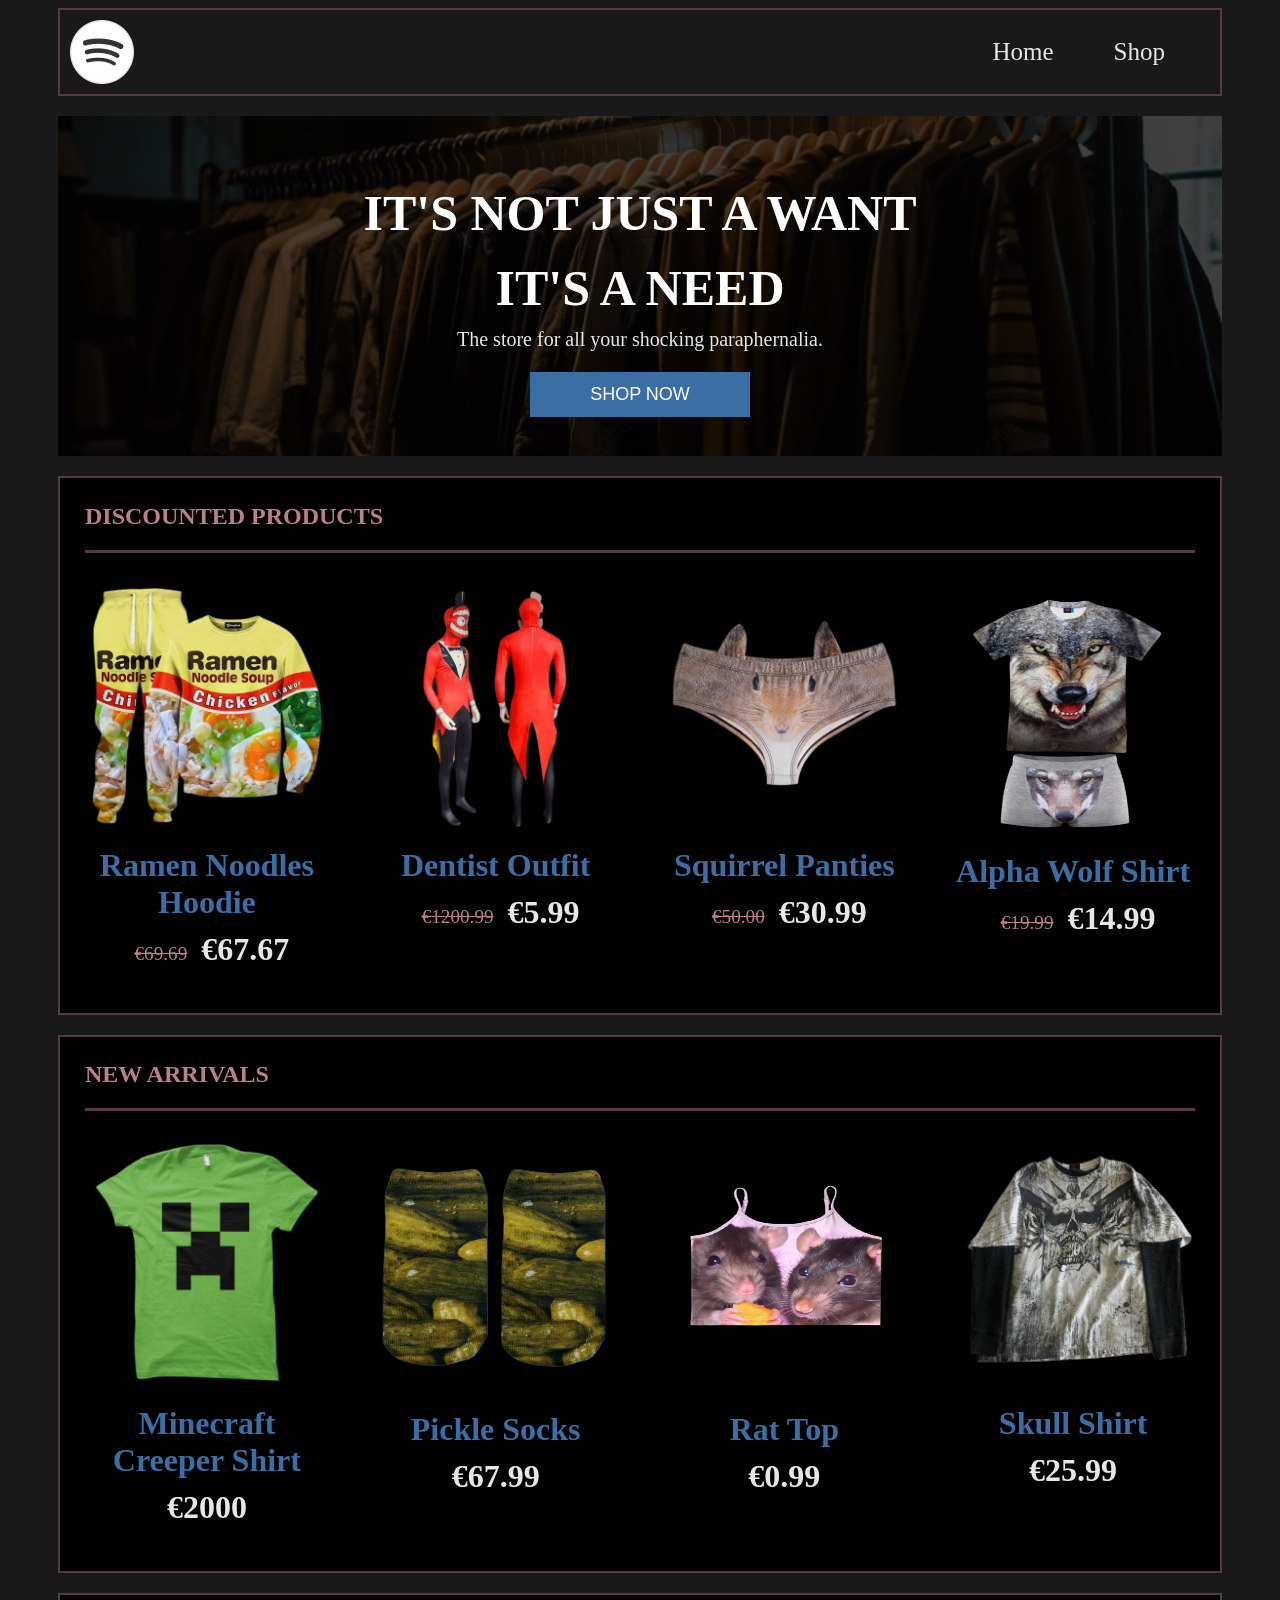
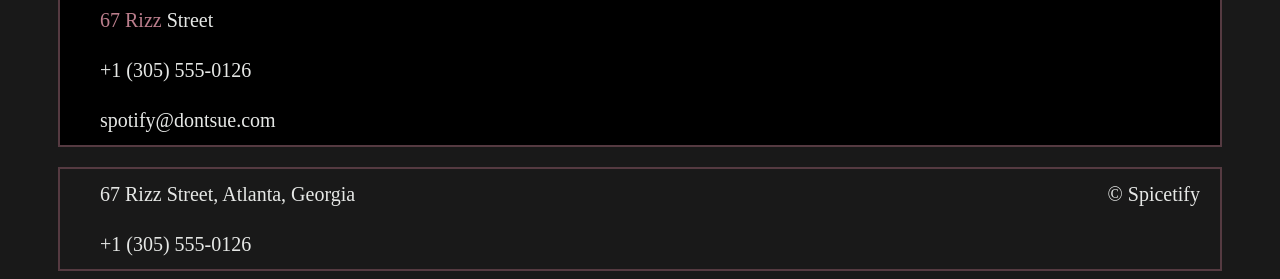
<file: index.html>
<!-- THIS IS FOR THE STORE MAIN PAGE -->

<!DOCTYPE html>
<html lang="en">
<head>
    <meta charset="UTF-8">
    <meta name="viewport" content="width=device-width, initial-scale=1.0">
    <link rel="stylesheet" href="style.css">
    <title>Homepage</title>
</head>
<body>
    <header>
        <div>
            <img src="Logo (2).png" alt="Kompānijas Logo">
            <nav aria-label="HeaderBar">
                <a href="index.html">Home</a>
                <a href="store.html">Shop</a>
            </nav>
        </div>
    </header>
    <article class="HeroSection">
        <h1>IT'S NOT JUST A WANT<br>
            IT'S A NEED</h1>
        <p>The store for all your shocking paraphernalia.</p>
        <button>SHOP NOW</button>
    </article>
    <section class="DiscountedProducts">
        <h2>DISCOUNTED PRODUCTS</h2>
        <hr></hr>
        <div class="DiscProductShowcase">
            <figure>
                <img src="RamenNoodles-removebg-preview.png" alt="Apparel with ramen noodles on it">
                <section>
                    <figcaption class="ProductCaption">Ramen Noodles Hoodie</figcaption>
                    <figcaption>
                        <span class="OldPrice">€69.69</span>
                        <span class="NewPrice">€67.67</span>
                    </figcaption>
                </section>
            </figure>
            <figure>
                <img src="CaineOutfitShowcase-removebg-preview.png" alt="Cartoon Character Cosplay">
                <section>
                    <figcaption class="ProductCaption">Dentist Outfit</figcaption>
                    <figcaption>
                        <span class="OldPrice">€1200.99</span>
                        <span class="NewPrice">€5.99</span>
                    </figcaption>
                </section>
            </figure>
            <figure>
                <img src="Squirrel.png" alt="Squirrel panties">
                <section>
                    <figcaption class="ProductCaption">Squirrel Panties</figcaption>
                    <figcaption>
                        <span class="OldPrice">€50.00</span>
                        <span class="NewPrice">€30.99</span>
                    </figcaption>
                </section>
            </figure>
            <figure>
                <img src="Alpha-removebg-preview.png" alt="An alpha wolf printed shirt">
                <section>
                    <figcaption class="ProductCaption">Alpha Wolf Shirt</figcaption>
                    <figcaption>
                        <span class="OldPrice">€19.99</span>
                        <span class="NewPrice">€14.99</span>
                    </figcaption>
                </section>
            </figure>
        </div>
    </section>
    <section class="NewArrivals">
        <h2>NEW ARRIVALS</h2>
        <hr></hr>
        <div class="NewArrivalsShowcase">
            <figure>
                <img src="MinecraftShirt.png" alt="Minecraft Shirt with a Creeper on it">
                <section>
                    <figcaption class="ProductCaption">Minecraft Creeper Shirt</figcaption>
                    <figcaption>€2000</figcaption>
                </section>
            </figure>
            <figure>
                <img src="PickleSocks.png" alt="Socks with pickles on them">
                <section>
                    <figcaption class="ProductCaption">Pickle Socks</figcaption>
                    <figcaption>€67.99</figcaption>
                </section>
            </figure>
            <figure>
                <img src="RatTop.png" alt="Top with two rats lovingly on it">
                <section>
                    <figcaption class="ProductCaption">Rat Top</figcaption>
                    <figcaption>€0.99</figcaption>
                </section>
            </figure>
            <figure>
                <img src="Skullshirt.png" alt="Shirt with a skull on it">
                <section>
                    <figcaption class="ProductCaption">Skull Shirt</figcaption>
                    <figcaption>€25.99</figcaption>
                </section>
            </figure>
        </div>
    </section>
    <footer>
        <p>
            <span id="AddressNumber">67 Rizz</span> 
            <span>Street</span>
        </p>
        <p>+1 (305) 555-0126</p>
        <p>spotify@dontsue.com</p>       
    </footer>
    <footer class="Footer2">
        <div class="FooterContainer">
            <p>67 Rizz Street, Atlanta, Georgia</p>
            <p>&copy; Spicetify</p>
        </div>
        <p>+1 (305) 555-0126</p>
    </footer>
</body>
</html>
</file>
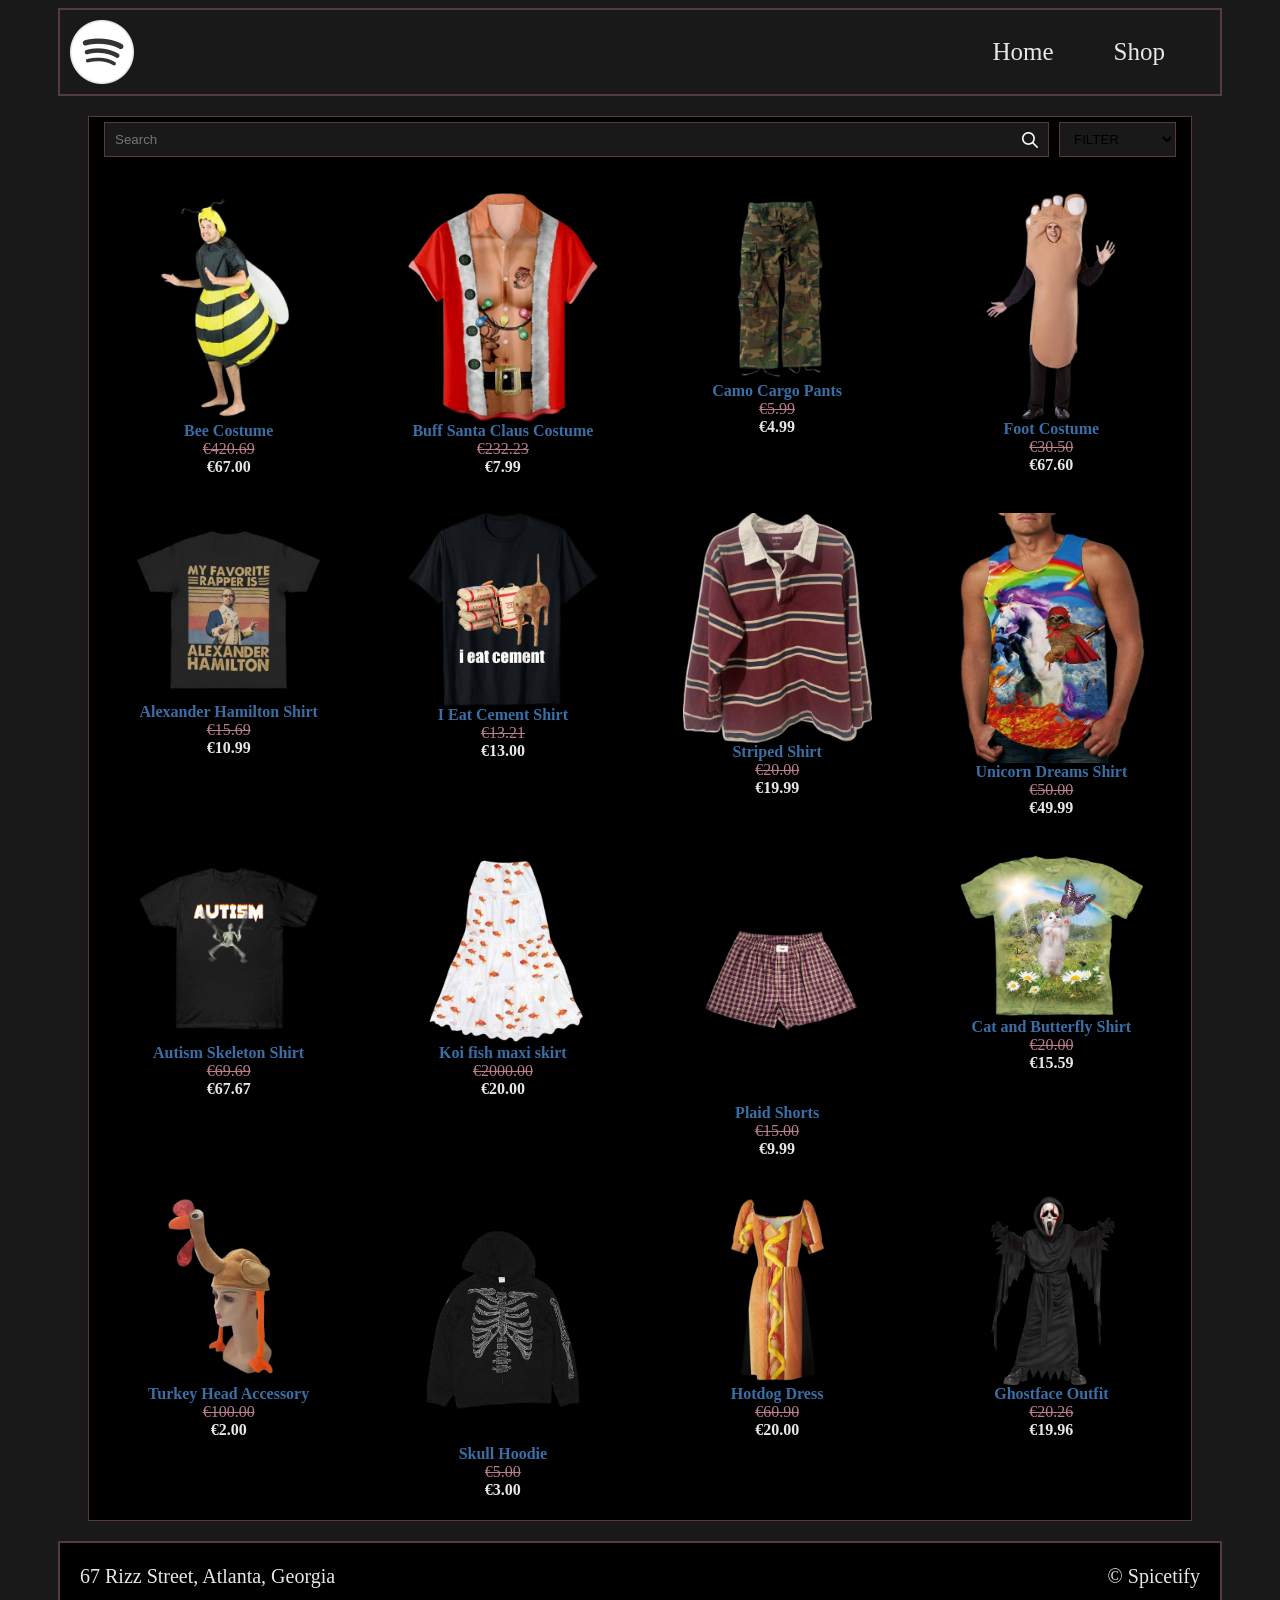
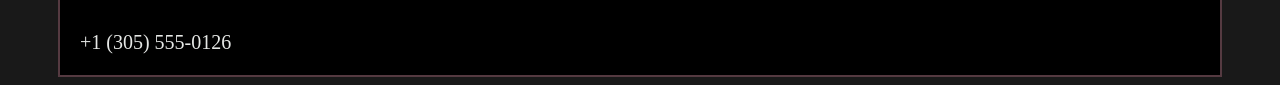
<file: store.html>
<!-- THIS IS FOR THE STORE ITSELF -->

<!DOCTYPE html>
<html lang="en">
<head>
    <meta charset="UTF-8">
    <meta name="viewport" content="width=device-width, initial-scale=1.0">
    <link rel="stylesheet" href="style2.css">
    <title>Catalogue</title>
</head>
<body>
    <header>
        <div>
            <img src="Logo (2).png" alt="Kompānijas Logo">
            <nav aria-label="HeaderBar">
                <a href="index.html">Home</a>
                <a href="store.html">Shop</a>
            </nav>
        </div>
    </header>
    <section class="Catalogue">
        <div id="SearchAndFilter">
            <input type="search" id="SiteSearch" name="q" placeholder="Search" />
            <select id="DropDown">
                <option value="Placeholder">FILTER</option>
                <option value="option2">Idk</option>
                <option value="option3">FromGoogle</option>
            </select>
        </div>
            <div class="CatalogueShowcase">
                <figure>
                    <img src="BeeCostume-removebg-preview.png" alt="Bee Costume">
                    <section>
                        <figcaption class="ProductCaption">Bee Costume</figcaption>
                        <div>
                            <figcaption class="OldPrice">€420.69</figcaption>
                            <figcaption class="NewPrice">€67.00</figcaption>
                        </div>
                    </section>
                </figure>
                <figure>
                    <img src="BuffClaus-removebg-preview.png" alt="Buff Santa Claus costume">
                    <section>
                        <figcaption class="ProductCaption">Buff Santa Claus Costume</figcaption>
                        <div>
                            <figcaption class="OldPrice">€232.23</figcaption>
                            <figcaption class="NewPrice">€7.99</figcaption>
                        </div>
                    </section>
                </figure>
                <figure>
                    <img src="CamoCargoPants (Small).png" alt="Camo Cargo Pants">
                    <section>
                        <figcaption class="ProductCaption">Camo Cargo Pants</figcaption>
                        <div>
                            <figcaption class="OldPrice">€5.99</figcaption>
                            <figcaption class="NewPrice">€4.99</figcaption>
                        </div>
                    </section>
                </figure>
                <figure>
                    <img src="FootCostume-removebg-preview.png" alt="Foot Costume">
                    <section>
                        <figcaption class="ProductCaption">Foot Costume</figcaption>
                        <div>
                            <figcaption class="OldPrice">€30.50</figcaption>
                            <figcaption class="NewPrice">€67.60</figcaption>
                        </div>
                    </section>
                </figure>
                <figure>
                    <img src="HamiltonShirt-removebg-preview.png" alt="A shirt with Lin-Manuel Miranda on it">
                    <section>
                        <figcaption class="ProductCaption">Alexander Hamilton Shirt</figcaption>
                        <div>
                            <figcaption class="OldPrice">€15.69</figcaption>
                            <figcaption class="NewPrice">€10.99</figcaption>
                        </div>
                    </section>
                </figure>
                <figure>
                    <img src="IEatCementShirt-removebg-preview.png" alt="A shirt with the text 'I eat cement">
                    <section>
                        <figcaption class="ProductCaption">I Eat Cement Shirt</figcaption>
                        <div>
                            <figcaption class="OldPrice">€13.21</figcaption>
                            <figcaption class="NewPrice">€13.00</figcaption>
                        </div>
                    </section>
                </figure>
                <figure>
                    <img src="StripedShirt.png" alt="A shirt with stripes on it">
                    <section>
                        <figcaption class="ProductCaption">Striped Shirt</figcaption>
                        <div>
                            <figcaption class="OldPrice">€20.00</figcaption>
                            <figcaption class="NewPrice">€19.99</figcaption>
                        </div>
                    </section>
                </figure>
                <figure>
                    <img src="UnicornDreams-removebg-preview.png" alt="A shirt with a unicorn on it">
                    <section>
                        <figcaption class="ProductCaption">Unicorn Dreams Shirt</figcaption>
                        <div>
                            <figcaption class="OldPrice">€50.00</figcaption>
                            <figcaption class="NewPrice">€49.99</figcaption>
                        </div>
                    </section>
                </figure>
                <figure>
                    <img src="AutismShirt.png" alt="A shirt with the text 'autism' on it and a skeleton">
                    <section>
                        <figcaption class="ProductCaption">Autism Skeleton Shirt</figcaption>
                        <div>
                            <figcaption class="OldPrice">€69.69</figcaption>
                            <figcaption class="NewPrice">€67.67</figcaption>
                        </div>
                    </section>
                </figure>
                <figure>
                    <img src="koifishmaxiskirt-removebg-preview.png" alt="A skirt with a koi fish pattern on it">
                    <section>
                        <figcaption class="ProductCaption">Koi fish maxi skirt</figcaption>
                        <div>
                            <figcaption class="OldPrice">€2000.00</figcaption>
                            <figcaption class="NewPrice">€20.00</figcaption>
                        </div>
                    </section>
                </figure>
                <figure>
                    <img src="PlaidShorts-removebg-preview.png" alt="Plaid red shorts">
                    <section>
                        <figcaption class="ProductCaption">Plaid Shorts</figcaption>
                        <div>
                            <figcaption class="OldPrice">€15.00</figcaption>
                            <figcaption class="NewPrice">€9.99</figcaption>
                        </div>
                    </section>
                </figure>
                <figure>
                    <img src="ShirtCatButterfly-removebg-preview.png" alt="A shirt with a cat chasing a butterfly on it">
                    <section>
                        <figcaption class="ProductCaption">Cat and Butterfly Shirt</figcaption>
                        <div>
                            <figcaption class="OldPrice">€20.00</figcaption>
                            <figcaption class="NewPrice">€15.59</figcaption>
                        </div>
                    </section>
                </figure>
                <figure>
                    <img src="TurkeyHead-removebg-preview.png" alt="An accessory that looks like a turkey head">
                    <section>
                        <figcaption class="ProductCaption">Turkey Head Accessory</figcaption>
                        <div>
                            <figcaption class="OldPrice">€100.00</figcaption>
                            <figcaption class="NewPrice">€2.00</figcaption>
                        </div>
                    </section>
                </figure>
                <figure>
                    <img src="SkullHoodie-removebg-preview.png" alt="A hoodie with a skull on it">
                    <section>
                        <figcaption class="ProductCaption">Skull Hoodie</figcaption>
                        <div>
                            <figcaption class="OldPrice">€5.00</figcaption>
                            <figcaption class="NewPrice">€3.00</figcaption>
                        </div>
                    </section>
                </figure>
                <figure>
                    <img src="HotdogDress-removebg-preview.png" alt="A dress that looks like a hotdog">
                    <section>
                        <figcaption class="ProductCaption">Hotdog Dress</figcaption>
                        <div>
                            <figcaption class="OldPrice">€60.90</figcaption>
                            <figcaption class="NewPrice">€20.00</figcaption>
                        </div>
                    </section>
                </figure>
                <figure>
                    <img src="Ghostface-removebg-preview.png" alt="A Halloween outfit featuring 'Ghostface' from the Scream movies">
                    <section>
                        <figcaption class="ProductCaption">Ghostface Outfit</figcaption>
                        <div>
                            <figcaption class="OldPrice">€20.26</figcaption>
                            <figcaption class="NewPrice">€19.96</figcaption>
                        </div>
                    </section>
                </figure>
            </div>
    </section>
    <footer>
        <div class="FooterContainer">
            <p>67 Rizz Street, Atlanta, Georgia</p>
            <p>&copy; Spicetify</p>
        </div>
        <p>+1 (305) 555-0126</p>
    </footer>
</body>
</html>
</file>
<file: style.css>
/* General */
h1, h2, p, nav, h2, figcaption {
    font-family: Trebuchet MS;
    color: #E6E8E6;
}

p {
    font-size: 20px;
    font-weight: 300;
    line-height: 1.3;
}

body {
    overflow-x: hidden;
    background-color: #191919;
}

h2 { 
    padding-left: 20px;
    color: #BB7E8C;
}

hr {
    border: none;
    border-top: 3px solid #553A41;
    margin: 10px 20px 10px 20px;
}

/* headerblock CSS */   

header div {
    display: flex;
    justify-content: space-between;
    padding: 5px;
    margin-left: 50px;
    margin-right: 50px;
    background: #191919;
    border: 2px solid #553A41;
}

a { 
    text-decoration: none;
    font-size: 25px;
    color: #E6E8E6;
    margin-right: 50px;
}

a+a {
    margin-left: 10px;
}

header img {
    padding: 5px;
    width: clamp(50px, 5vw, 80px);
    height: auto;
}

nav {
    display: flex;
    align-items: center;
}

/* HERO section CSS */

.HeroSection {
    text-align: center;
    min-height: 300px;
    line-height: 50px;
    padding: 20px;
    margin: 20px 50px 0px 50px;
    background-image: url("HeaderBackground.png");
    background-size: cover;
    background-position: center;
}

.HeroSection p, 
.HeroSection h1 {
    margin: 0;
}

.HeroSection h1 {
    margin-top: 40px;
    font-size: 50px;
    line-height: 1.5;
    color: white;
}

.HeroSection p {
    color: #E6E8E6;
}

.HeroSection button {
    margin-top: 20px;
    padding: 10px 20px;
    font-size: 18px;
    background-color: #3A6EA5;
    color: white;
    border: none;
    cursor: pointer;
    width: 220px;
    height: 45px;
}

/* Discounted Products */   

.DiscountedProducts {
    margin: 20px 50px 0px 50px;
    padding: 5px;
    background: #000000;
    border: 2px solid #553A41;
}

.DiscProductShowcase {
    display: grid;
    grid-template-columns: repeat(auto-fit, minmax(250px, 1fr));
    gap: 5px;
    margin: 0;
}

figure {
    display: flex;
    flex-direction: column;
    align-items: center; 
    margin: 20px;
}

figure img {
    width: 100%;
    max-width: 250px;
    height: auto;
    max-height: 250px;
}

.OldPrice {
    color: #BB7E8C;
    font-size: larger;
    font-weight: 300;
    padding-inline: 10px;
    text-decoration: line-through;
}

.NewPrice {
    color: #E6E8E6;
    font-weight: bolder;
    font-size: xx-large;
}

figcaption {
    padding-top: 10px;
    text-align: center;
    color: #E6E8E6;
}

section {
    margin: 10px 0px 20px 0px;
}

/* New Arrivals */

.NewArrivals {
    padding: 5px;
    margin: 20px 50px 0px 50px;
    background: #000000;
    border: 2px solid #553A41;
}

.NewArrivalsShowcase {
    display: grid;
    grid-template-columns: repeat(auto-fit, minmax(250px, 1fr));
    gap: 5px;
    margin: 0;
}

.ProductCaption {
    font-size: 2rem;
    font-weight: bold;
    color: #3A6EA5;
}

.NewArrivalsShowcase figcaption:not(.ProductCaption) {
    font-size: 2rem;
    color: #E6E8E6;
    font-weight: bolder;
}

/* Footer 1 */

footer {
    display: flex;
    justify-content: left;
    flex-direction: column;
    padding: 0px 20px 0px 20px;
    margin: 20px 50px 0px 50px;
    background: #000000;
    border: 2px solid #553A41;
}

footer p {
    line-height: 0.5;
    margin-left: 20px;
    color: #E6E8E6;
}

#AddressNumber {
    font-weight: bolder;
    color: #BB7E8C;
}

.FooterContainer {
    display: flex;
    justify-content: space-between;
}

.Footer2 {
    background-color: #191919;
}

.Footer2 p {
    color: #E6E8E6;
}

/* Animations */
figure:hover {
    transform: scale(1.05);
    transition: transform 0.3s ease-in-out;
}

a:hover {
    color: #BB7E8C;
    transform: scale(1.05);
    transition: color 0.3s ease-in-out;
}

button:hover {
    background-color: #E6E8E6;
    color: #553A41;
    transform: scale(1.05);
    transition: background-color 0.3s ease-in-out, transform 0.3s ease-in-out;
}
</file>
<file: style2.css>
/* General */
h1, h2, p, nav, h2, figcaption {
    font-family: Trebuchet MS;
    color: #E6E8E6;
}

p {
    font-size: 20px;
    font-weight: 300;
    line-height: 1.3;
}

body {
    overflow-x: hidden;
    background-color: #191919;
}

/* headerblock CSS */   

header div {
    display: flex;
    justify-content: space-between;
    padding: 5px;
    margin-left: 50px;
    margin-right: 50px;
    background: #191919;
    border: 2px solid #553A41;
}

a { 
    text-decoration: none;
    font-size: 25px;
    color: #E6E8E6;
    margin-right: 50px;
}

a+a {
    margin-left: 10px;
}

header img {
    padding: 5px;
    width: clamp(50px, 5vw, 80px);
    height: auto;
}

nav {
    display: flex;
    align-items: center;
}


/* Search and Filter CSS */
#SiteSearch {
    height: 35px;
    width: 100%;
    border: 1px solid #553A41;
    margin-left: 10px;
    padding-left: 10px;
    padding-right: 30px;
    background-image: url("search.png");
    background-size: 16px;
    background-repeat: no-repeat;
    background-position: right 10px center;
    background-color: #191919;
}

#DropDown {
    height: 35px;
    width: 120px;
    border: 1px solid #553A41;
    padding-left: 10px;
    padding-right: 10px;
    margin-right: 10px;
    background-color: #191919;
    
}

#SearchAndFilter {
    display: flex;
    justify-content: center;
    gap: 10px;
    margin-bottom: 20px;
}

/* Catalogue CSS */
.Catalogue {
    padding: 5px;
    margin: 20px 80px 0px 80px;
    background: #000000;
    border: 1px solid #553A41;
}

.CatalogueShowcase {
    display: grid;
    grid-template-columns: repeat(4, 1fr);
    gap: 5px;
}

figure {
    display: flex;
    flex-direction: column;
    align-items: center;
    text-align: center;
}

figure img {
    width: 100%;
    max-width: 250px;
    height: auto;
    max-height: 250px;
}

figure div {
    display: flex;
    justify-content: center;
    flex-direction: column;
}

.OldPrice {
    color: #BB7E8C;
    font-weight: thin;
    text-decoration: line-through;
}

.NewPrice {
    color: #E6E8E6;
    font-weight: bolder;
}

.ProductCaption {
    color: #3A6EA5;
    font-weight: bold;
}

/* Footer */

footer {
    display: flex;
    justify-content: left;
    flex-direction: column;
    padding: 0px 20px 0px 20px;
    margin: 20px 50px 0px 50px;
    background: #000000;
    border: 2px solid #553A41;
}

.FooterContainer {
    display: flex;
    justify-content: space-between;
}

footer p {
    color: #E6E8E6;
}

/* Animations */
figure:hover {
    transform: scale(1.05);
    transition: transform 0.3s ease-in-out;
}

a:hover {
    color: #BB7E8C;
    transform: scale(1.05);
    transition: color 0.3s ease-in-out;
}
</file>
